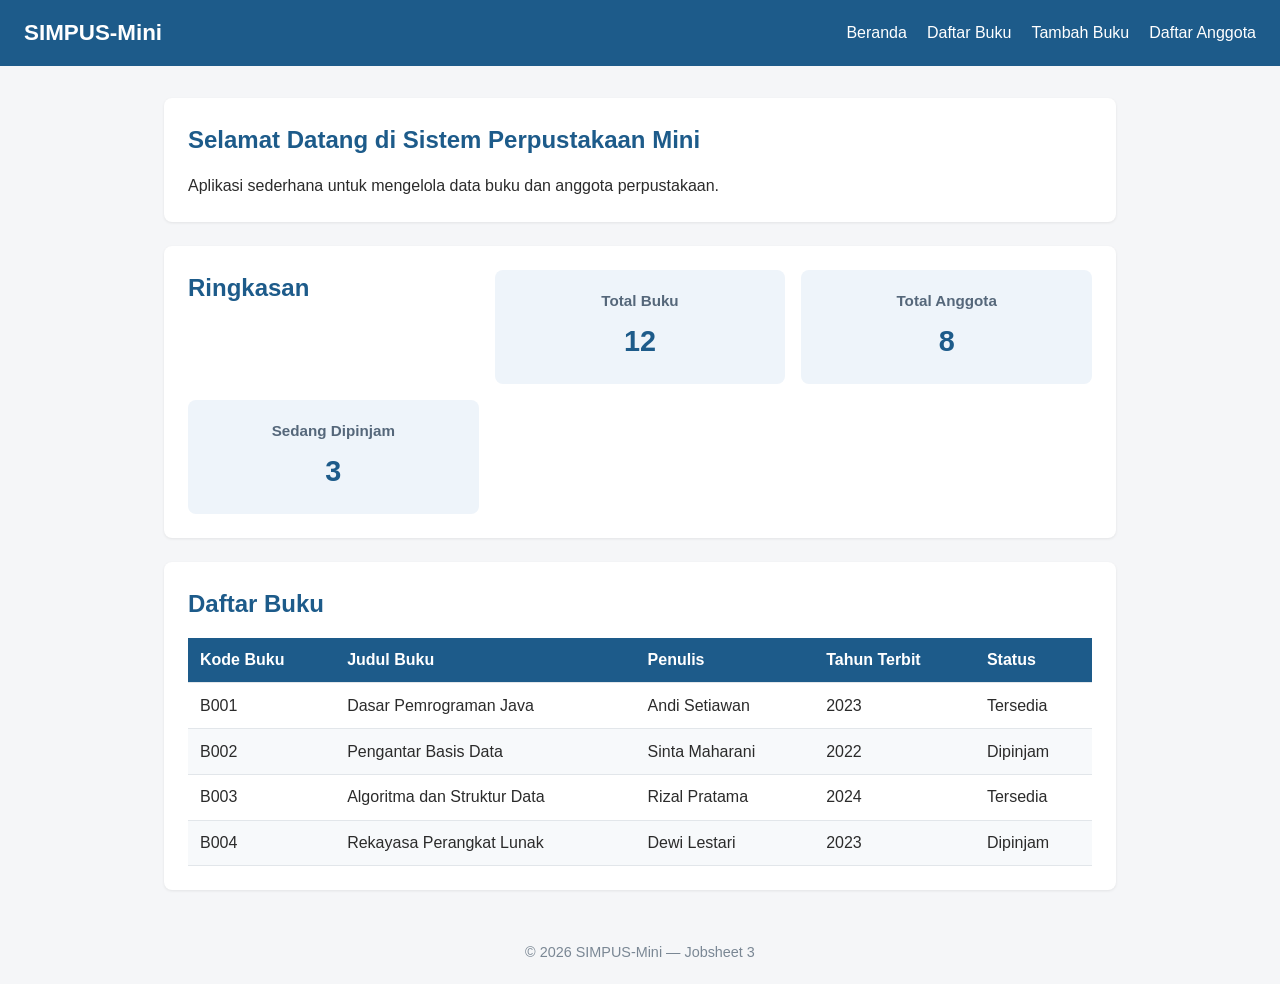
<file: jobsheet-03/index.html>
<!DOCTYPE html>
<html lang="id">
<head>
    <meta charset="UTF-8">
    <meta name="viewport" content="width=device-width, initial-scale=1">
    <title>SIMPUS-Mini | Beranda</title>
    <link rel="stylesheet" href="assets/css/style.css">
</head>
<body>
    <header>
    <h1>SIMPUS-Mini</h1>

    <input type="checkbox" id="nav-toggle" class="nav-toggle">

    <nav>
        <ul>
            <li><a href="index.html">Beranda</a></li>
            <li><a href="buku/list.html">Daftar Buku</a></li>
            <li><a href="buku/tambah.html">Tambah Buku</a></li>
            <li><a href="anggota/list.html">Daftar Anggota</a></li>
        </ul>
    </nav>

    <label for="nav-toggle" class="nav-toggle-label">&#9776;</label>
</header>

<main>
        <section>
            <h2>Selamat Datang di Sistem Perpustakaan Mini</h2>
            <p>Aplikasi sederhana untuk mengelola data buku dan anggota perpustakaan.</p>
        </section>

        <section>
            <h2>Ringkasan</h2>
            <article>
                <h3>Total Buku</h3>
                <p>12</p>
            </article>
            <article>
                <h3>Total Anggota</h3>
                <p>8</p>
            </article>
            <article>
                <h3>Sedang Dipinjam</h3>
                <p>3</p>
            </article>
        </section>
       <section>
    <h2>Daftar Buku</h2>
    <div class="table-responsive">
        <table>
            <thead>
                <tr>
                    <th>Kode Buku</th>
                    <th>Judul Buku</th>
                    <th>Penulis</th>
                    <th>Tahun Terbit</th>
                    <th>Status</th>
                </tr>
            </thead>
            <tbody>
                <tr>
                    <td>B001</td>
                    <td>Dasar Pemrograman Java</td>
                    <td>Andi Setiawan</td>
                    <td>2023</td>
                    <td>Tersedia</td>
                </tr>
                <tr>
                    <td>B002</td>
                    <td>Pengantar Basis Data</td>
                    <td>Sinta Maharani</td>
                    <td>2022</td>
                    <td>Dipinjam</td>
                </tr>
                <tr>
                    <td>B003</td>
                    <td>Algoritma dan Struktur Data</td>
                    <td>Rizal Pratama</td>
                    <td>2024</td>
                    <td>Tersedia</td>
                </tr>
                <tr>
                    <td>B004</td>
                    <td>Rekayasa Perangkat Lunak</td>
                    <td>Dewi Lestari</td>
                    <td>2023</td>
                    <td>Dipinjam</td>
                </tr>
            </tbody>
        </table>
    </div>
</section>
    </main>
    <footer>
        <p>&copy; 2026 SIMPUS-Mini &mdash; Jobsheet 3</p>
    </footer>
</body>
</html>
</file>
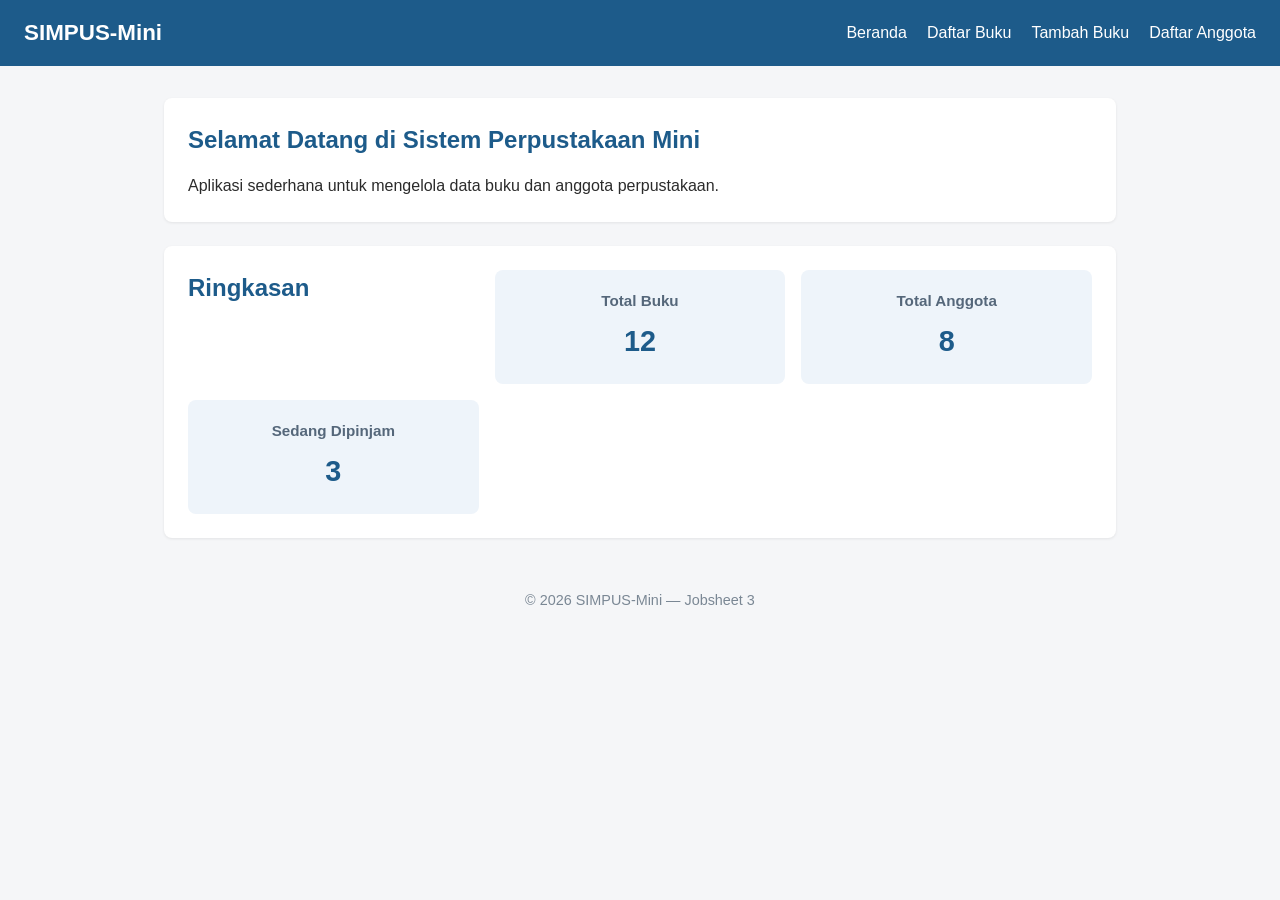
<file: jobsheet-04/index.html>
<!DOCTYPE html>
<html lang="id">
<head>
    <meta charset="UTF-8">
    <meta name="viewport" content="width=device-width, initial-scale=1">
    <title>SIMPUS-Mini | Beranda</title>
    <link rel="stylesheet" href="assets/css/style.css">
</head>
<body>
    <header>
        <h1>SIMPUS-Mini</h1>
        <input type="checkbox" id="nav-toggle" class="nav-toggle">
        <label for="nav-toggle" class="nav-toggle-label">&#9776;</label>
        <nav>
            <ul>
                <li><a href="index.html">Beranda</a></li>
                <li><a href="buku/list.html">Daftar Buku</a></li>
                <li><a href="buku/tambah.html">Tambah Buku</a></li>
                <li><a href="anggota/list.html">Daftar Anggota</a></li>
            </ul>
        </nav>
    </header>

    <main>
        <section>
            <h2>Selamat Datang di Sistem Perpustakaan Mini</h2>
            <p>Aplikasi sederhana untuk mengelola data buku dan anggota perpustakaan.</p>
        </section>

        <section>
            <h2>Ringkasan</h2>
            <article>
                <h3>Total Buku</h3>
                <p>12</p>
            </article>
            <article>
                <h3>Total Anggota</h3>
                <p>8</p>
            </article>
            <article>
                <h3>Sedang Dipinjam</h3>
                <p>3</p>
            </article>
        </section>
    </main>

    <footer>
        <p>&copy; 2026 SIMPUS-Mini &mdash; Jobsheet 3</p>
    </footer>
</body>
</html>
</file>
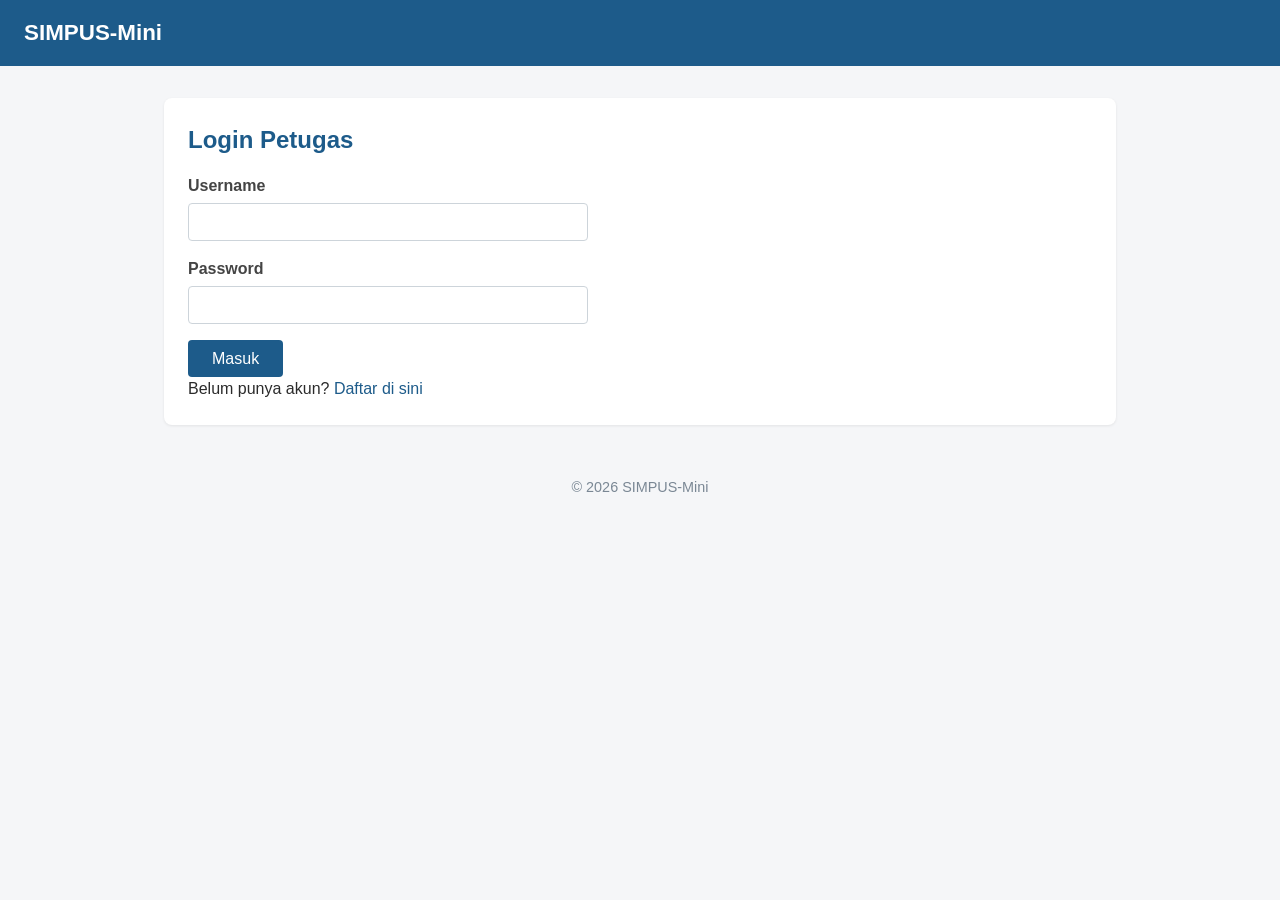
<file: jobsheet-04/login.html>
<!DOCTYPE html>
<html lang="id">
<head>
    <meta charset="UTF-8">
    <meta name="viewport" content="width=device-width, initial-scale=1">
    <title>SIMPUS-Mini | Login</title>
    <link rel="stylesheet" href="assets/css/style.css">
</head>
<body>

    <header>
        <h1>SIMPUS-Mini</h1>
    </header>

    <main class="login-main">
        <section class="login-section">

            <h2>Login Petugas</h2>

            <form>
                <p>
                    <label for="username">Username</label>
                    <input type="text" id="username" name="username">
                </p>

                <p>
                    <label for="password">Password</label>
                    <input type="password" id="password" name="password">
                </p>

                <button type="submit">Masuk</button>
            </form>

            <p class="register-text">
                Belum punya akun?
                <a href="anggota/tambah.html">Daftar di sini</a>
            </p>

        </section>
    </main>

    <footer>
        <p>&copy; 2026 SIMPUS-Mini</p>
    </footer>

</body>
</html>
</file>
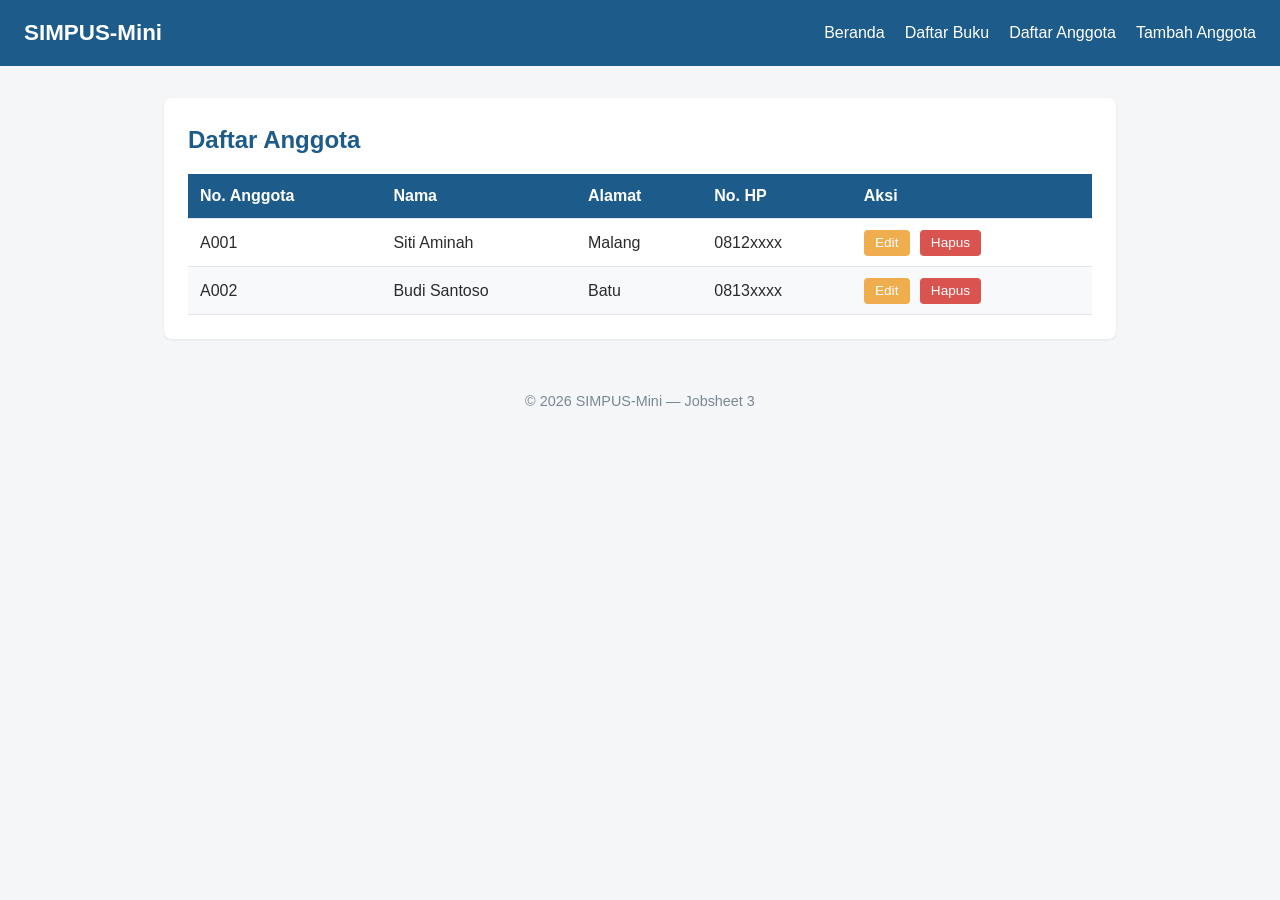
<file: jobsheet-03/anggota/list.html>
<!DOCTYPE html>
<html lang="id">
<head>
    <meta charset="UTF-8">
    <meta name="viewport" content="width=device-width, initial-scale=1">
    <title>SIMPUS-Mini | Daftar Anggota</title>
    <link rel="stylesheet" href="../assets/css/style.css">
</head>
<body>
    <header>
        <h1>SIMPUS-Mini</h1>
        <input type="checkbox" id="nav-toggle" class="nav-toggle">
        <label for="nav-toggle" class="nav-toggle-label">&#9776;</label>
        <nav>
            <ul>
                <li><a href="../index.html">Beranda</a></li>
                <li><a href="../buku/list.html">Daftar Buku</a></li>
                <li><a href="list.html">Daftar Anggota</a></li>
                <li><a href="tambah.html">Tambah Anggota</a></li>
            </ul>
        </nav>
    </header>

    <main>
        <section>
            <h2>Daftar Anggota</h2>
            <div class="table-responsive">
            <table>
                <thead>
                    <tr>
                        <th>No. Anggota</th>
                        <th>Nama</th>
                        <th>Alamat</th>
                        <th>No. HP</th>
                        <th>Aksi</th>
                    </tr>
                </thead>
                <tbody>
                    <tr>
                        <td>A001</td>
                        <td>Siti Aminah</td>
                        <td>Malang</td>
                        <td>0812xxxx</td>
                        <td>
                            <button type="button">Edit</button>
                            <button type="button">Hapus</button>
                        </td>
                    </tr>
                    <tr>
                        <td>A002</td>
                        <td>Budi Santoso</td>
                        <td>Batu</td>
                        <td>0813xxxx</td>
                        <td>
                            <button type="button">Edit</button>
                            <button type="button">Hapus</button>
                        </td>
                    </tr>
                </tbody>
            </table>
            </div>
        </section>
    </main>

    <footer>
        <p>&copy; 2026 SIMPUS-Mini &mdash; Jobsheet 3</p>
    </footer>
</body>
</html>
</file>
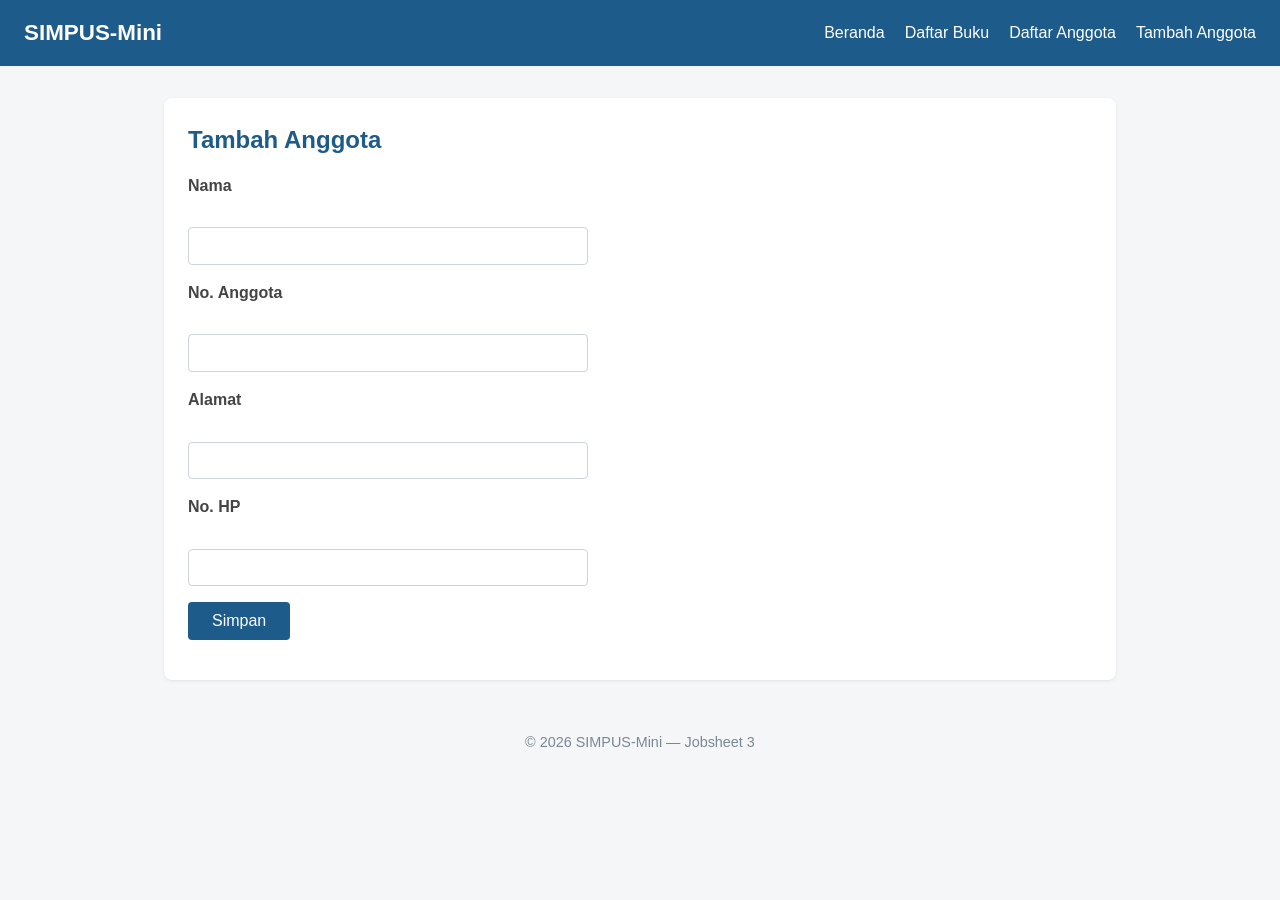
<file: jobsheet-03/anggota/tambah.html>
<!DOCTYPE html>
<html lang="id">
<head>
    <meta charset="UTF-8">
    <meta name="viewport" content="width=device-width, initial-scale=1">
    <title>SIMPUS-Mini | Tambah Anggota</title>
    <link rel="stylesheet" href="../assets/css/style.css">
</head>
<body>
    <header>
        <h1>SIMPUS-Mini</h1>
        <input type="checkbox" id="nav-toggle" class="nav-toggle">
        <label for="nav-toggle" class="nav-toggle-label">&#9776;</label>
        <nav>
            <ul>
                <li><a href="../index.html">Beranda</a></li>
                <li><a href="../buku/list.html">Daftar Buku</a></li>
                <li><a href="list.html">Daftar Anggota</a></li>
                <li><a href="tambah.html">Tambah Anggota</a></li>
            </ul>
        </nav>
    </header>

    <main>
        <section>
            <h2>Tambah Anggota</h2>
            <form>
                <p>
                    <label for="nama">Nama</label><br>
                    <input type="text" id="nama" name="nama" required>
                </p>
                <p>
                    <label for="no_anggota">No. Anggota</label><br>
                    <input type="text" id="no_anggota" name="no_anggota" required>
                </p>
                <p>
                    <label for="alamat">Alamat</label><br>
                    <input type="text" id="alamat" name="alamat">
                </p>
                <p>
                    <label for="no_hp">No. HP</label><br>
                    <input type="text" id="no_hp" name="no_hp">
                </p>
                <p>
                    <button type="submit">Simpan</button>
                </p>
            </form>
        </section>
    </main>

    <footer>
        <p>&copy; 2026 SIMPUS-Mini &mdash; Jobsheet 3</p>
    </footer>
</body>
</html>
</file>
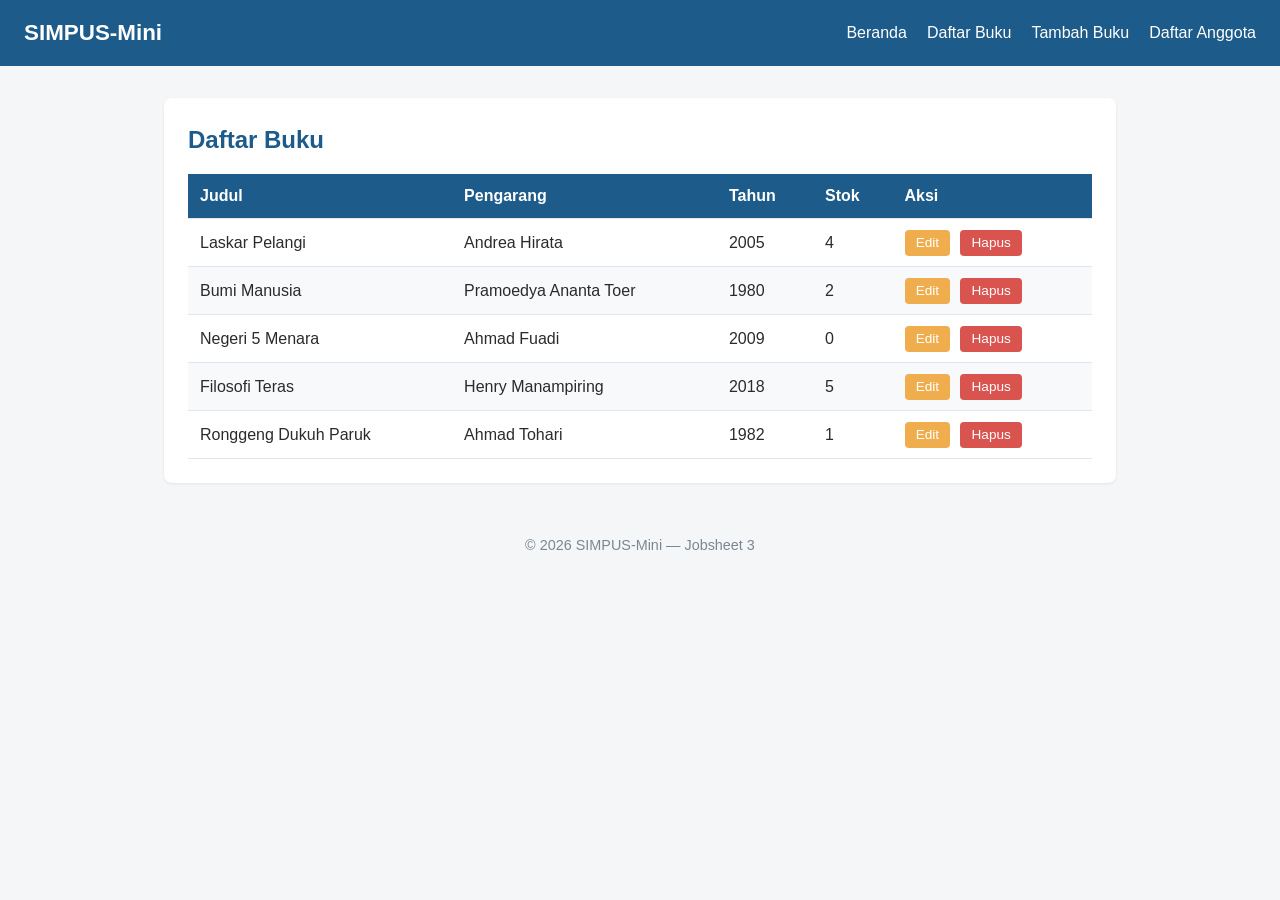
<file: jobsheet-03/buku/list.html>
<!DOCTYPE html>
<html lang="id">
<head>
    <meta charset="UTF-8">
    <meta name="viewport" content="width=device-width, initial-scale=1">
    <title>SIMPUS-Mini | Daftar Buku</title>
    <link rel="stylesheet" href="../assets/css/style.css">
</head>
<body>
    <header>
        <h1>SIMPUS-Mini</h1>
        <input type="checkbox" id="nav-toggle" class="nav-toggle">
        <label for="nav-toggle" class="nav-toggle-label">&#9776;</label>
        <nav>
            <ul>
                <li><a href="../index.html">Beranda</a></li>
                <li><a href="list.html">Daftar Buku</a></li>
                <li><a href="tambah.html">Tambah Buku</a></li>
                <li><a href="../anggota/list.html">Daftar Anggota</a></li>
            </ul>
        </nav>
    </header>

    <main>
        <section>
            <h2>Daftar Buku</h2>
            <div class="table-responsive">
            <table>
                <thead>
                    <tr>
                        <th>Judul</th>
                        <th>Pengarang</th>
                        <th>Tahun</th>
                        <th>Stok</th>
                        <th>Aksi</th>
                    </tr>
                </thead>
                <tbody>
                    <tr>
                        <td>Laskar Pelangi</td>
                        <td>Andrea Hirata</td>
                        <td>2005</td>
                        <td>4</td>
                        <td>
                            <button type="button">Edit</button>
                            <button type="button">Hapus</button>
                        </td>
                    </tr>
                    <tr>
                        <td>Bumi Manusia</td>
                        <td>Pramoedya Ananta Toer</td>
                        <td>1980</td>
                        <td>2</td>
                        <td>
                            <button type="button">Edit</button>
                            <button type="button">Hapus</button>
                        </td>
                    </tr>
                    <tr>
                        <td>Negeri 5 Menara</td>
                        <td>Ahmad Fuadi</td>
                        <td>2009</td>
                        <td>0</td>
                        <td>
                            <button type="button">Edit</button>
                            <button type="button">Hapus</button>
                        </td>
                    </tr>
                    <tr>
                        <td>Filosofi Teras</td>
                        <td>Henry Manampiring</td>
                        <td>2018</td>
                        <td>5</td>
                        <td>
                            <button type="button">Edit</button>
                            <button type="button">Hapus</button>
                        </td>
                    </tr>
                    <tr>
                        <td>Ronggeng Dukuh Paruk</td>
                        <td>Ahmad Tohari</td>
                        <td>1982</td>
                        <td>1</td>
                        <td>
                            <button type="button">Edit</button>
                            <button type="button">Hapus</button>
                        </td>
                    </tr>
                </tbody>
            </table>
            </div>
        </section>
    </main>

    <footer>
        <p>&copy; 2026 SIMPUS-Mini &mdash; Jobsheet 3</p>
    </footer>
</body>
</html>
</file>
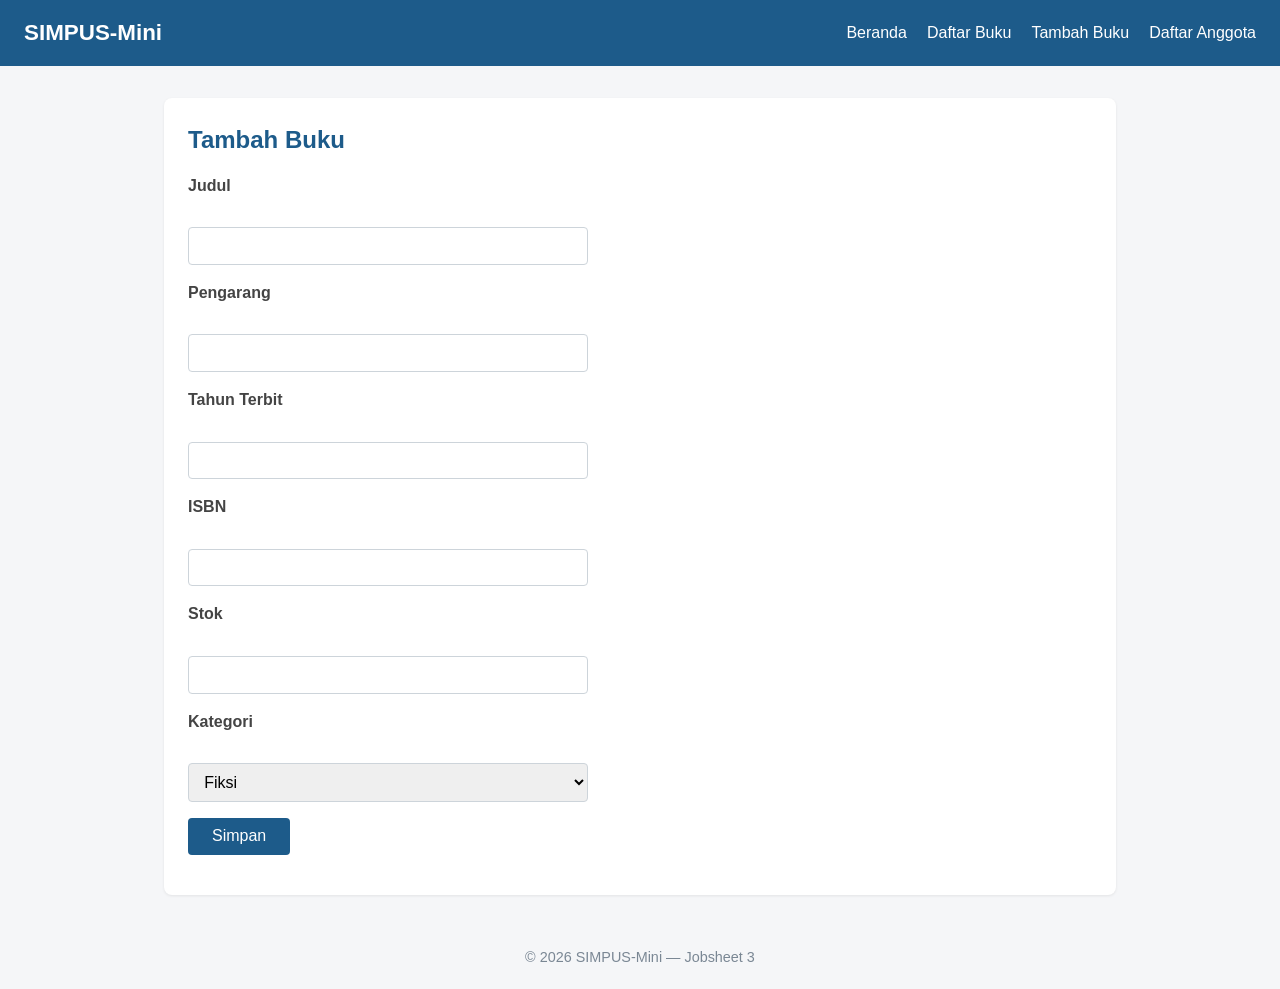
<file: jobsheet-03/buku/tambah.html>
<!DOCTYPE html>
<html lang="id">
<head>
    <meta charset="UTF-8">
    <meta name="viewport" content="width=device-width, initial-scale=1">
    <title>SIMPUS-Mini | Tambah Buku</title>
    <link rel="stylesheet" href="../assets/css/style.css">
</head>
<body>
    <header>
        <h1>SIMPUS-Mini</h1>
        <input type="checkbox" id="nav-toggle" class="nav-toggle">
        <label for="nav-toggle" class="nav-toggle-label">&#9776;</label>
        <nav>
            <ul>
                <li><a href="../index.html">Beranda</a></li>
                <li><a href="list.html">Daftar Buku</a></li>
                <li><a href="tambah.html">Tambah Buku</a></li>
                <li><a href="../anggota/list.html">Daftar Anggota</a></li>
            </ul>
        </nav>
    </header>

    <main>
        <section>
            <h2>Tambah Buku</h2>
            <form>
                <p>
                    <label for="judul">Judul</label><br>
                    <input type="text" id="judul" name="judul" required>
                </p>
                <p>
                    <label for="pengarang">Pengarang</label><br>
                    <input type="text" id="pengarang" name="pengarang" required>
                </p>
                <p>
                    <label for="tahun">Tahun Terbit</label><br>
                    <input type="number" id="tahun" name="tahun" min="1900" max="2026" required>
                </p>
                <p>
                    <label for="isbn">ISBN</label><br>
                    <input type="text" id="isbn" name="isbn">
                </p>
                <p>
                    <label for="stok">Stok</label><br>
                    <input type="number" id="stok" name="stok" min="0" required>
                </p>
                <p>
                    <label for="kategori">Kategori</label><br>
                    <select id="kategori" name="kategori">
                        <option value="fiksi">Fiksi</option>
                        <option value="non-fiksi">Non-Fiksi</option>
                        <option value="referensi">Referensi</option>
                    </select>
                </p>
                <p>
                    <button type="submit">Simpan</button>
                </p>
            </form>
        </section>
    </main>

    <footer>
        <p>&copy; 2026 SIMPUS-Mini &mdash; Jobsheet 3</p>
    </footer>
</body>
</html>
</file>
<file: jobsheet-03/assets/css/style.css>
/* ===== Reset & Base ===== */
* {
    box-sizing: border-box;
    margin: 0;
    padding: 0;
}

body {
    font-family: "Segoe UI", Arial, sans-serif;
    color: #2b2b2b;
    background-color: #f5f6f8;
    line-height: 1.5;
}

a {
    color: #1d5b8a;
    text-decoration: none;
}

a:hover {
    text-decoration: underline;
}

/* ===== Header & Navbar ===== */
header {
    background-color: #1d5b8a;
    color: #fff;
    padding: 1rem 1.5rem;
    display: flex;
    align-items: center;
    justify-content: space-between;
    flex-wrap: wrap;
}

header h1 {
    font-size: 1.4rem;
}

header nav ul {
    list-style: none;
    display: flex;
    gap: 1.25rem;
}

header nav a {
    color: #fff;
    font-weight: 500;
}

/* ===== Main Layout ===== */
main {
    max-width: 100%;
    margin: 2rem auto;
    padding: 0 1.5rem;
}

section {
    background-color: #fff;
    border-radius: 8px;
    padding: 1.5rem;
    margin-bottom: 1.5rem;
    box-shadow: 0 1px 3px rgba(0, 0, 0, 0.08);
}

section h2 {
    margin-bottom: 1rem;
    color: #1d5b8a;
}

/* ===== Kartu Statistik ===== */
/* Tampilan awal untuk mobile */
main section:nth-of-type(2) {
    display: grid;
    grid-template-columns: 1fr;
    gap: 1rem;
}

main section:nth-of-type(2) article {
    background-color: #eef4fa;
    border-radius: 8px;
    padding: 1.25rem;
    text-align: center;
}

main section:nth-of-type(2) article h3 {
    font-size: 0.95rem;
    color: #55677a;
    margin-bottom: 0.5rem;
}

main section:nth-of-type(2) article p {
    font-size: 1.8rem;
    font-weight: 700;
    color: #1d5b8a;
}

/* ===== Tabel ===== */
table {
    width: 100%;
    border-collapse: collapse;
}

th,
td {
    text-align: left;
    padding: 0.65rem 0.75rem;
    border-bottom: 1px solid #e2e6ea;
}

thead {
    background-color: #1d5b8a;
    color: #fff;
}

tbody tr:nth-child(even) {
    background-color: #f7f9fb;
}

tbody tr:hover {
    background-color: #eef4fa;
}

td button {
    padding: 0.35rem 0.7rem;
    margin-right: 0.35rem;
    border: none;
    border-radius: 4px;
    cursor: pointer;
    font-size: 0.85rem;
}

td button:first-of-type {
    background-color: #f0ad4e;
    color: #fff;
}

td button:last-of-type {
    background-color: #d9534f;
    color: #fff;
}

/* ===== Form ===== */
form p {
    margin-bottom: 1rem;
}

form label {
    display: block;
    margin-bottom: 0.35rem;
    font-weight: 600;
    color: #444;
}

form input,
form select {
    width: 100%;
    max-width: 400px;
    padding: 0.55rem 0.7rem;
    border: 1px solid #cdd4da;
    border-radius: 4px;
    font-size: 1rem;
}

form button[type="submit"] {
    background-color: #1d5b8a;
    color: #fff;
    border: none;
    padding: 0.6rem 1.5rem;
    border-radius: 4px;
    font-size: 1rem;
    cursor: pointer;
}

form button[type="submit"]:hover {
    background-color: #164869;
}

/* ===== Footer ===== */
footer {
    text-align: center;
    padding: 1.25rem;
    color: #7a8794;
    font-size: 0.9rem;
}

/* ===== Tabel Responsif ===== */
.table-responsive {
    overflow-x: auto;
}

/* ===== Hamburger Menu ===== */
.nav-toggle {
    display: none;
}

.nav-toggle-label {
    display: block;
    font-size: 1.6rem;
    color: #fff;
    cursor: pointer;
}

header nav {
    display: none;
    width: 100%;
    order: 3;
    margin-top: 1rem;
}

.nav-toggle:checked ~ nav {
    display: block;
}

header nav ul {
    flex-direction: column;
    gap: 0.75rem;
}

/* ===== Tablet ===== */
@media (min-width: 481px) {
    main section:nth-of-type(2) {
        grid-template-columns: repeat(2, 1fr);
    }
}

/* ===== Desktop ===== */
@media (min-width: 901px) {
    header nav {
        display: block;
        width: auto;
        order: initial;
        margin-top: 0;
    }

    .nav-toggle-label {
        display: none;
    }

    header nav ul {
        flex-direction: row;
        gap: 1.25rem;
    }

    main {
        max-width: 1000px;
    }

    main section:nth-of-type(2) {
        grid-template-columns: repeat(3, 1fr);
    }
}

/* ===== Monitor Sangat Lebar ===== */
@media (min-width: 1400px) {
    main {
        max-width: 1200px;
    }
}
</file>
<file: jobsheet-04/assets/css/style.css>
/* ===== Reset & Base ===== */
* {
    box-sizing: border-box;
    margin: 0;
    padding: 0;
}

body {
    font-family: "Segoe UI", Arial, sans-serif;
    color: #2b2b2b;
    background-color: #f5f6f8;
    line-height: 1.5;
}

a {
    color: #1d5b8a;
    text-decoration: none;
}

a:hover {
    text-decoration: underline;
}

/* ===== Header & Navbar (Flexbox) ===== */
header {
    background-color: #1d5b8a;
    color: #fff;
    padding: 1rem 1.5rem;
    display: flex;
    align-items: center;
    justify-content: space-between;
    flex-wrap: wrap;
}

header h1 {
    font-size: 1.4rem;
}

header nav ul {
    list-style: none;
    display: flex;
    gap: 1.25rem;
}

header nav a {
    color: #fff;
    font-weight: 500;
}

/* ===== Main Layout ===== */
main {
    max-width: 1000px;
    margin: 2rem auto;
    padding: 0 1.5rem;
}

section {
    background-color: #fff;
    border-radius: 8px;
    padding: 1.5rem;
    margin-bottom: 1.5rem;
    box-shadow: 0 1px 3px rgba(0, 0, 0, 0.08);
}

section h2 {
    margin-bottom: 1rem;
    color: #1d5b8a;
}

/* ===== Kartu Statistik (CSS Grid) ===== */
main section:nth-of-type(2) {
    display: grid;
    grid-template-columns: repeat(3, 1fr);
    gap: 1rem;
}

main section:nth-of-type(2) article {
    background-color: #eef4fa;
    border-radius: 8px;
    padding: 1.25rem;
    text-align: center;
}

main section:nth-of-type(2) article h3 {
    font-size: 0.95rem;
    color: #55677a;
    margin-bottom: 0.5rem;
}

main section:nth-of-type(2) article p {
    font-size: 1.8rem;
    font-weight: 700;
    color: #1d5b8a;
}

/* ===== Tabel ===== */
table {
    width: 100%;
    border-collapse: collapse;
}

th, td {
    text-align: left;
    padding: 0.65rem 0.75rem;
    border-bottom: 1px solid #e2e6ea;
}

thead {
    background-color: #1d5b8a;
    color: #fff;
}

tbody tr:nth-child(even) {
    background-color: #f7f9fb;
}

tbody tr:hover {
    background-color: #eef4fa;
}

td button {
    padding: 0.35rem 0.7rem;
    margin-right: 0.35rem;
    border: none;
    border-radius: 4px;
    cursor: pointer;
    font-size: 0.85rem;
}

td button:first-of-type {
    background-color: #f0ad4e;
    color: #fff;
}

td button:last-of-type {
    background-color: #d9534f;
    color: #fff;
}

/* ===== Form ===== */
form p {
    margin-bottom: 1rem;
}

form label {
    display: block;
    margin-bottom: 0.35rem;
    font-weight: 600;
    color: #444;
}

form input,
form select {
    width: 100%;
    max-width: 400px;
    padding: 0.55rem 0.7rem;
    border: 1px solid #cdd4da;
    border-radius: 4px;
    font-size: 1rem;
}

form button[type="submit"] {
    background-color: #1d5b8a;
    color: #fff;
    border: none;
    padding: 0.6rem 1.5rem;
    border-radius: 4px;
    font-size: 1rem;
    cursor: pointer;
}

form button[type="submit"]:hover {
    background-color: #164869;
}

/* ===== Footer ===== */
footer {
    text-align: center;
    padding: 1.25rem;
    color: #7a8794;
    font-size: 0.9rem;
}

/* ===== Tabel Responsif ===== */
.table-responsive {
    overflow-x: auto;
}

/* ===== Hamburger Menu (checkbox hack) ===== */
.nav-toggle {
    display: none;
}

.nav-toggle-label {
    display: none;
    font-size: 1.6rem;
    color: #fff;
    cursor: pointer;
}

/* ===== Responsive Breakpoints ===== */

/* Tablet ke bawah */
@media (max-width: 768px) {
    main section:nth-of-type(2) {
        grid-template-columns: repeat(2, 1fr);
    }
}

/* Mobile */
@media (max-width: 480px) {
    header {
        position: relative;
    }

    .nav-toggle-label {
        display: block;
    }

    header nav {
        display: none;
        width: 100%;
        order: 3;
        margin-top: 1rem;
    }

    .nav-toggle:checked ~ nav {
        display: block;
    }

    header nav ul {
        flex-direction: column;
        gap: 0.75rem;
    }

    main section:nth-of-type(2) {
        grid-template-columns: 1fr;
    }

    form input,
    form select {
        max-width: 100%;
    }
}
</file>
